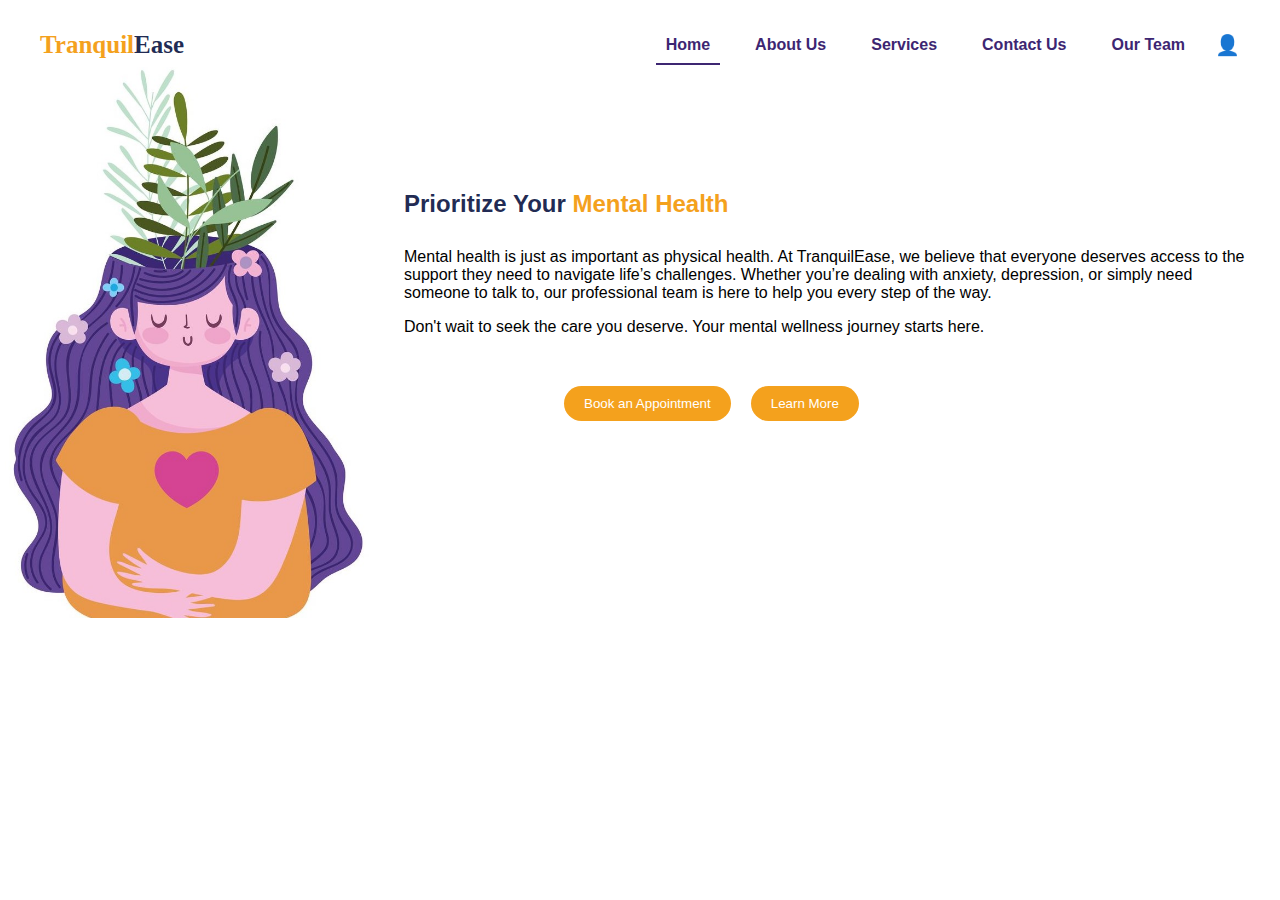
<file: index.html>
<!DOCTYPE html>
<html lang="en">
<head>
    <meta charset="UTF-8">
    <meta name="viewport" content="width=device-width, initial-scale=1.0">
    <title>Home Page</title>
    <link rel="stylesheet" href="homepage.css">
</head>
<body>
    <header>
        <div class="logo">
        <span class="tranquil">Tranquil</span><span class="ease">Ease</span> </div>
        <nav>
            <ul>
                <li><a href="index.html" class= "active">Home</a></li>
                <li><a href="aboutUs.html" >About Us</a></li>
                <li class="dropdown">
                    <a href="#">Services</a>
                    <ul class="dropdown-content">
                        <li><a href="package.html">Packages</a></li>
                        <li><a href="#">Quiz</a></li>
                        <li><a href="#">Community Forumn</a></li>
                    </ul>
                </li>
                <li><a href="Contactus.html">Contact Us</a></li>
                <li><a href="#">Our Team</a></li>
            </ul>
        </nav>
        <div class="user-icon">👤</div>
    </header>
    <main>
        <div class="lightbox">
            <img src="img3.jpg" class="img3">
            <div class="mental-health-info">
                <h2>
                    <span class="prioritize">Prioritize Your</span>
                    <span class="mental-health">Mental Health</span>
                </h2>
                
                <p>
                    Mental health is just as important as physical health. At TranquilEase, we believe that everyone deserves access to the support they need to navigate life’s challenges. Whether you’re dealing with anxiety, depression, or simply need someone to talk to, our professional team is here to help you every step of the way.
                </p>
                <p>
                    Don't wait to seek the care you deserve. Your mental wellness journey starts here.
                </p>
            </div>
        <div class="buttons">
            <button>Book an Appointment</button>
            <button>Learn More</button>
        </div>
        </div>
    </main>
    <script src="homepage.js"></script>
</body>
</html>
</file>
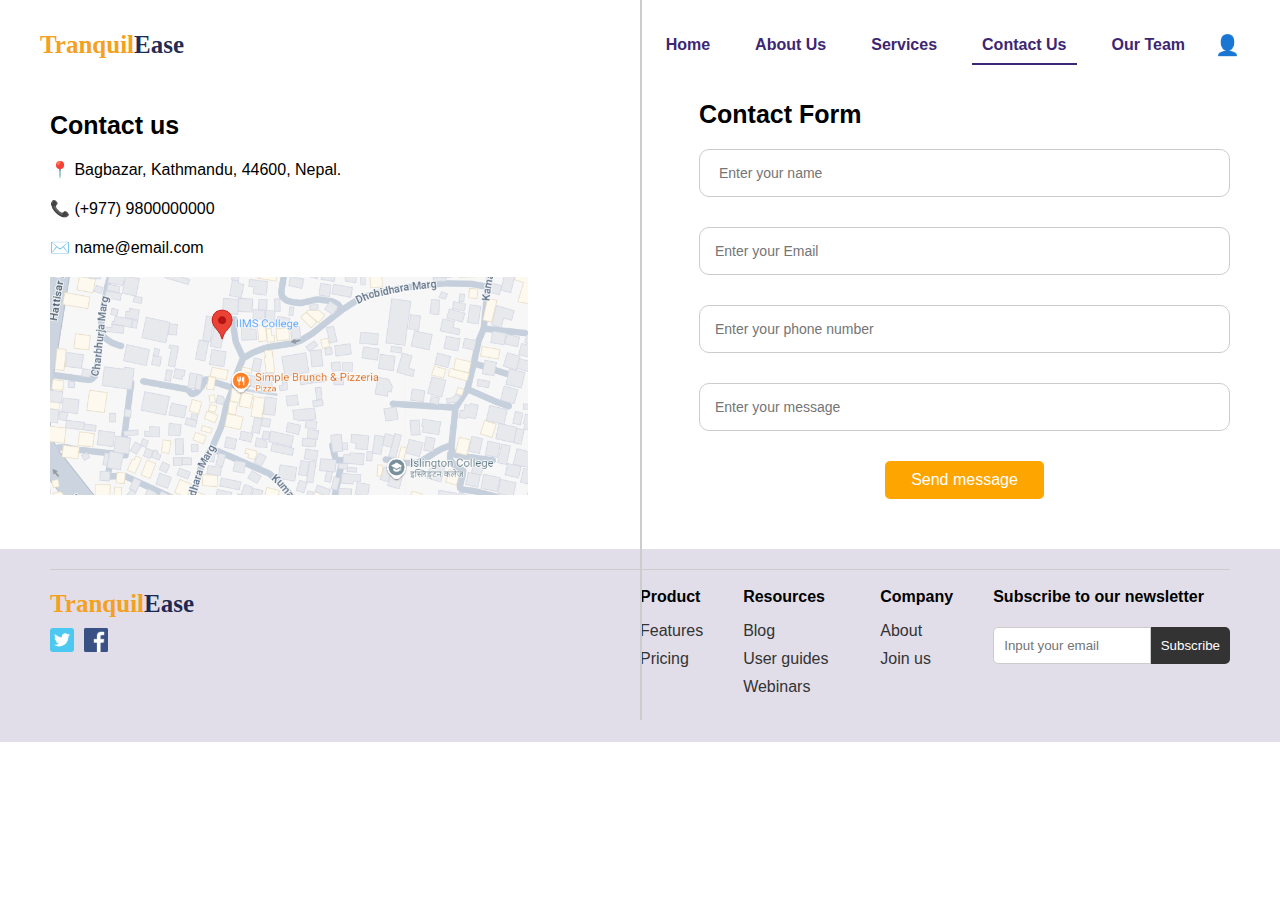
<file: Contactus.html>
<!DOCTYPE html>
<html lang="en">
<head>
    <meta charset="UTF-8">
    <meta name="viewport" content="width=device-width, initial-scale=1.0">
    <title>Home Page</title>
    <link rel="stylesheet" href="contactUs.css">
</head>
<body>
    <header>
        <div class="logo">
        <span class="tranquil">Tranquil</span><span class="ease">Ease</span> </div>
        <nav>
            <ul>
                <li><a href="index.html" >Home</a></li>
                <li><a href="aboutUs.html" >About Us</a></li>
                <li class="dropdown">
                    <a href="#">Services</a>
                    <ul class="dropdown-content">
                        <li><a href="package.html">Packages</a></li>
                        <li><a href="#">Quiz</a></li>
                        <li><a href="#">Community Forumn</a></li>
                    </ul>
                </li>
                <li><a href="Contactus.html" class="active">Contact Us</a></li>
                <li><a href="#">Our Team</a></li>
            </ul>
        </nav>
        <div class="user-icon">👤</div>
    </header>
    <main>
        <div class="contact-container">
            <div class="contact-info">
                <h2>Contact us</h2>
                <p>📍 Bagbazar, Kathmandu, 44600, Nepal.</p>
                <p>📞 (+977) 9800000000</p>
                <p>✉️ name@email.com</p>
                <div class="map">
                    <img src="map.png" alt="Map location" class="mapimg">
                </div>
            </div>
            
            <div class="contact-form">
                <h2>Contact Form</h2>
                <form action="">
                    <input type="text" placeholder=" Enter your name" required>
                    <input type="email" placeholder="Enter your Email" required>
                    <input type="tel" placeholder="Enter your phone number">
                    <input type="message" placeholder="Enter your message" required>
                    <button type="submit">Send message</button>
                </form>
            </div>
        </div>
    
        <footer>
            <div class="footer-content">
                <div class="logo">
                    <span class="tranquil">Tranquil</span><span class="ease">Ease</span> </div>
                </div>
                <div class="footer-links">
                    <div class="column">
                        <h4>Product</h4>
                        <ul>
                        <li><a href="#">Features</a></li>
                        <li><a href="#">Pricing</a></li>
                        </ul>
                    </div>
                    <div class="column">
                        <h4>Resources</h4>
                        <ul>
                            <li><a href="#">Blog</a></li>
                            <li><a href="#">User guides</a></li>
                            <li><a href="#">Webinars</a></li>
                        </ul>
                    </div>
                    <div class="column">
                        <h4>Company</h4>
                        <ul>
                            <li><a href="#">About</a></li>
                            <li><a href="#">Join us</a></li>
                        </ul>
                    </div>
                    <div class="newsletter">
                        <h4>Subscribe to our newsletter</h4>
                        <form action="">
                            <input type="email" placeholder="Input your email" required>
                            <button type="submit">Subscribe</button>
                        </form>
                    </div>
                </div>
            </div>
            <div class="footer-bottom">
                <div class="social-icons">
                    <a href="#"><img src="twt.png" alt="Twitter"></a>
                    <a href="#"><img src="fb.png" alt="Facebook"></a>
                </div>
            </div>
    </main>
    <script src="homepage.js"></script>
</body>
</html>
</file>
<file: homepage.css>
body {
    font-family: Arial, sans-serif;
    margin: 0;
    padding: 0;
    background-color: #ffffff;
}

header {
    background-color: #ffffff;
    display: flex;
    justify-content: space-between;
    align-items: center;
    padding: 0 40px;
    height: 90px;
}

.logo {
    font-size: 25px;
    font-weight: bold;
    font-family:MonoLisa;
}
.tranquil {
    color: #f4a11d; 
}

.ease {
    color: #030d3ce3; 
}
nav{
    margin-left: auto;
    margin-right: 20px;
    font-size: 16px;
    font-weight: bold;
}

nav ul {
    display: flex;
    list-style: none;
    gap: 25px;
}

nav ul li {
    position: relative;
}

nav ul li a {
    text-decoration: none;
    color: #3d2672;
    padding: 10px;
}
nav ul li a.active {
    border-bottom: 2px solid #3d2672;
}
.dropdown {
    position: relative; 
    display: inline-block;
}

.dropdown-content {
    display: none;
    position: absolute;
    top: calc(100% + 10px); 
    width: 120px; 
    background-color: #fff;
    transform: translateX(-30%);
    border: 1px solid #e0e0e0; 
    box-shadow: 0 2px 8px rgba(0, 0, 0, 0.1); 
    z-index: 1;
}

.dropdown-content li {
    list-style: none;
}

.dropdown-content li:last-child {
    border-bottom: none; 
}

.dropdown-content li a {
    display:block;
    padding: 12px 16px; 
    text-decoration: none; 
    color: #333; 
    font-family: 'Arial', sans-serif; 
    font-size: 14px; 
    margin:0;
}

.dropdown-content li a:hover { 
    color: #ff6600; 
}

.dropdown:hover .dropdown-content {
    display: block;
}
.user-icon {
    font-size: 20px;
    cursor: pointer;
}

main {
    padding: 20px;
    display: flex;
    flex-direction: column;
    align-items: center;
}

.img3{
width: 35%;
float: left;
margin-left: -50px;
margin-top:-43px;
}

.mental-health-info {
    padding-top: 30px;
    text-align: left; 
    margin: 20px 0; 
}

.mental-health-info h2 {
    
    text-align: left; 
    margin: 30px;;
}

.prioritize {
    color: #030d3ce3; 
}

.mental-health {
    color: #f4a11d; 
}

.buttons {
    display: flex;
    gap: 20px;
    justify-content: flex-start;
    margin-top: 50px;
    padding-left: 160px; 
}

.buttons button {
    background-color: #f4a11d;
    color: #fff;
    border: none;
    padding: 10px 20px;
    cursor: pointer;
    padding: 10px 20px;
    border-radius: 25px;

}

.buttons button:hover {
    background-color: #f4a21dd3;
}
</file>
<file: contactUs.css>
body {
    font-family: Arial, sans-serif;
    margin: 0;
    padding: 0;
    background-color: #ffffff;
}

header {
    background-color: #ffffff;
    display: flex;
    justify-content: space-between;
    align-items: center;
    padding: 0 40px;
    height: 90px;
}

.logo {
    font-size: 25px;
    font-weight: bold;
    font-family:MonoLisa;
}
.tranquil {
    color: #f4a11d; 
}

.ease {
    color: #030d3ce3; 
}
nav{
    margin-left: auto;
    margin-right: 20px;
    font-size: 16px;
    font-weight: bold;
}

nav ul {
    display: flex;
    list-style: none;
    gap: 25px;
}

nav ul li {
    position: relative;
}

nav ul li a {
    text-decoration: none;
    color: #3d2672;
    padding: 10px;
}
nav ul li a.active {
    border-bottom: 2px solid #3d2672;
}

dropdown {
    position: relative; 
    display: inline-block;
}

.dropdown-content {
    display: none;
    position: absolute;
    top: calc(100% + 10px); 
    width: 120px; 
    background-color: #fff;
    transform: translateX(-30%);
    border: 1px solid #e0e0e0; 
    box-shadow: 0 2px 8px rgba(0, 0, 0, 0.1); 
    z-index: 1; 
}

.dropdown-content li {
    list-style: none;
}

.dropdown-content li:last-child {
    border-bottom: none; 
}

.dropdown-content li a {
    display:block;
    padding: 12px 16px; 
    text-decoration: none; 
    font-size: 14px; 
    margin:0;
}

.dropdown-content li a:hover { 
    color: #ff6600;
}

.dropdown:hover .dropdown-content {
    display: block;
}

.user-icon {
    font-size: 20px;
    cursor: pointer;
}

.contact-container {
    display: flex;
    justify-content: space-between;
    padding: 50px;
}

.contact-container::before {
    content: '';
    position: absolute;
    top: 0;
    bottom: 0;
    left: 50%;
    width: 1.5px;
    height: 80%;
    background-color: #ccc; 
}

.contact-info {
    width: 45%;
    margin-top: -50px;
    padding-right:20px;
}

.contact-info h2 {
    margin-bottom: 20px;
    font-size: 25px;
}

.contact-info p {
    margin-bottom: 20px;
    font-size: 16px;
    
}

.contact-info .map {
    margin-top: 20px;
}

.mapimg{
    height:70%;
    width:90%;
}
.contact-form h2 {
    margin-bottom: 20px;
    margin-top: -40px;
    font-size: 25px; 
}
.contact-form {
    width: 45%; 
    padding-left: 20px;
}

.contact-form form {
    display: flex;
    flex-direction: column;
}

.contact-form input,
.contact-form textarea {
    padding: 15px;
    margin-bottom: 30px;
    border: 1px solid #ccc;
    border-radius: 10px;
    font-size: 14px;
}

.contact-form button {
    padding: 10px;
    background-color: orange;
    color: #fff;
    border: none;
    border-radius: 5px;
    cursor: pointer;
    font-size: 16px;
    width: 30%;
    align-self:center;

}

.contact-form button:hover {
    background-color: rgba(255, 166, 0, 0.84);
}

footer {
    background-color: #3d267227;
    padding: 20px 50px;
    margin-top: auto;
}

.footer-content {
    display: flex;
    justify-content: space-between;
    border-top: 1px solid #ccc;
    padding-top: 20px;
}

.footer-links {
    display: flex;
    justify-content: space-between;
    width: 50%;
    justify-content:right;
    margin-left: 50%;
    gap: 40px;
}

.column h4 {
    margin-bottom: 10px;
    margin-top: -30px;
}

.column ul {
    list-style: none;
    margin-left: 10px;
}
.column ul li {
    margin-bottom: 10px; 
}


.column ul li a {
    color: #333;
    text-decoration: none;
    margin-left: -50px;
    margin-top: -10px;
    
}

.column ul li a:hover {
    text-decoration: underline;
}

.newsletter form {
    display: flex;
    margin-top: 10px;
}

.newsletter input {
    padding: 10px;
    border: 1px solid #ccc;
    border-radius: 5px 0 0 5px;
    width: 70%;
}
.newsletter h4 {
    margin-top: -30px; 
}

.newsletter button {
    padding: 10px;
    background-color: #333;
    color: #fff;
    border: none;
    border-radius: 0 5px 5px 0;
    cursor: pointer;
    
}

.newsletter button:hover {
    background-color: #555;
}

.footer-bottom {
    display: flex;
    justify-content: space-between;
    align-items: center;
    padding-top: 10px;
}

.footer-bottom p {
    font-size: 14px;
}

.footer-bottom a {
    color: #333;
    text-decoration: none;
    margin-right: 10px;
}

.footer-bottom a:hover {
    text-decoration: underline;
}
.social-icons {
    display: flex;
    justify-content: flex-end; 
    margin-right: 60px; 
    margin-top: -160px; 
}
.social-icons img {
    width: 24px;
    height: 24px;

}
</file>
